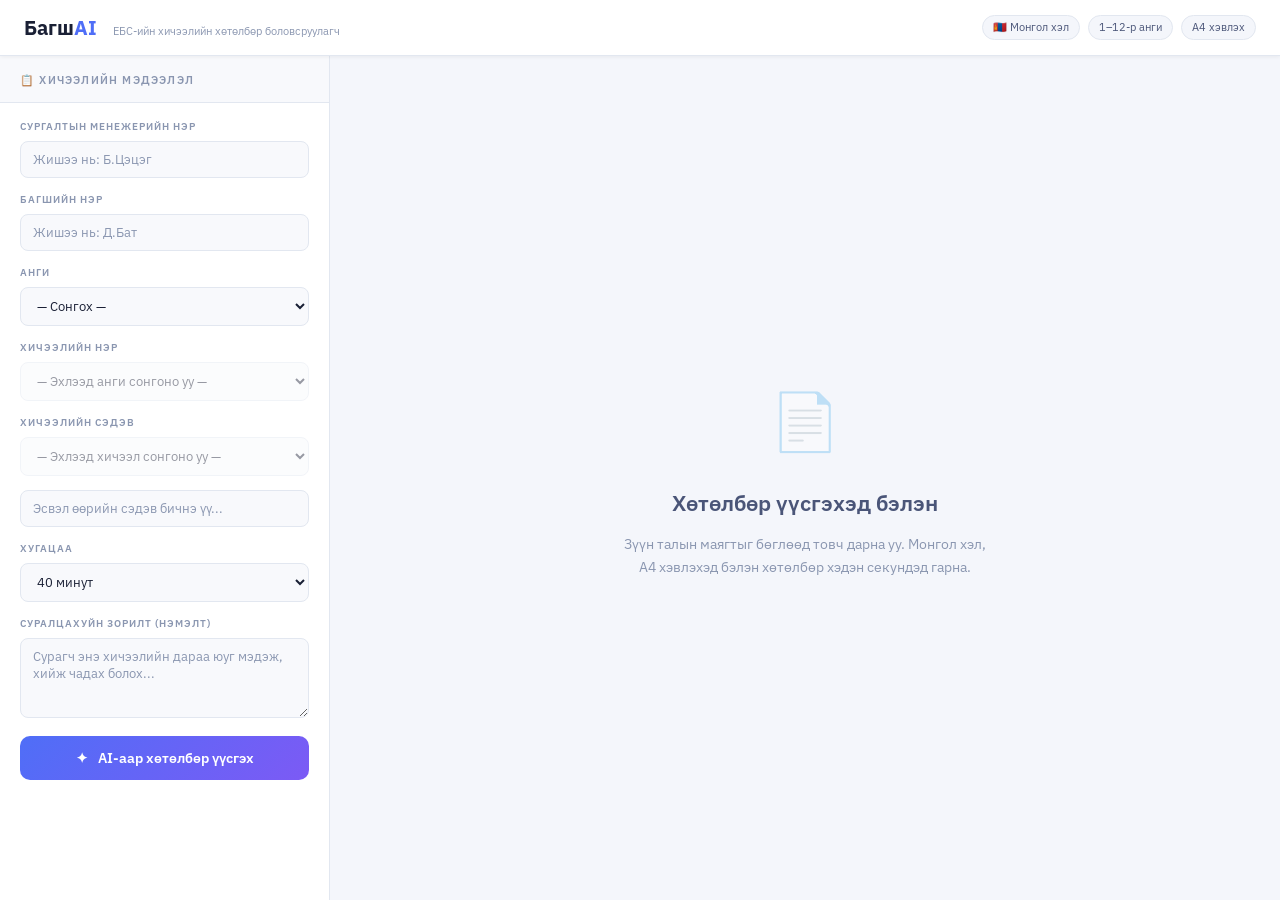
<file: templates/index.html>
<!DOCTYPE html>
<html lang="mn">
<head>
    <meta charset="UTF-8">
    <meta name="viewport" content="width=device-width, initial-scale=1.0">
    <title>БагшAI — Хичээлийн Хөтөлбөр Боловсруулагч</title>
    <link rel="preconnect" href="https://fonts.googleapis.com">
    <link href="https://fonts.googleapis.com/css2?family=IBM+Plex+Sans:wght@300;400;500;600;700&family=IBM+Plex+Mono:wght@400;500&display=swap" rel="stylesheet">
    <style>
:root {
  --bg-primary: #f4f6fb;
  --bg-secondary: #ffffff;
  --bg-card: #ffffff;
  --bg-input: #f8f9fc;
  --border: #e2e7f0;
  --border-focus: #4f6ef7;
  --text-primary: #1a2035;
  --text-secondary: #4a5578;
  --text-muted: #8a96b0;
  --accent: #4f6ef7;
  --accent-hover: #3a5ce0;
  --accent-glow: rgba(79, 110, 247, 0.15);
  --panel-width: 330px;
  --nav-height: 56px;
}
*, *::before, *::after { box-sizing: border-box; margin: 0; padding: 0; }
html, body { height: 100%; font-family: 'IBM Plex Sans', sans-serif; background: var(--bg-primary); color: var(--text-primary); font-size: 14px; line-height: 1.6; overflow: hidden; }

.navbar { position: fixed; top: 0; left: 0; right: 0; height: var(--nav-height); background: #ffffff; border-bottom: 1px solid var(--border); display: flex; align-items: center; justify-content: space-between; padding: 0 24px; z-index: 100; box-shadow: 0 1px 4px rgba(0,0,0,0.06); }
.brand-text { font-size: 20px; font-weight: 700; color: var(--text-primary); }
.brand-ai { color: var(--accent); }
.brand-sub { font-size: 11px; color: var(--text-muted); margin-left: 12px; }
.nav-meta { display: flex; gap: 8px; }
.meta-badge { font-size: 11px; padding: 3px 10px; border-radius: 100px; border: 1px solid var(--border); color: var(--text-secondary); background: var(--bg-primary); }

.main-layout { display: flex; height: 100vh; padding-top: var(--nav-height); }

.input-panel { width: var(--panel-width); min-width: var(--panel-width); background: #ffffff; border-right: 1px solid var(--border); display: flex; flex-direction: column; overflow: hidden; }
.panel-header { padding: 16px 20px 12px; border-bottom: 1px solid var(--border); background: #f8f9fc; }
.panel-title { font-size: 11px; font-weight: 600; letter-spacing: 1.2px; text-transform: uppercase; color: var(--text-muted); display: flex; align-items: center; gap: 8px; }
.form-body { flex: 1; overflow-y: auto; padding: 16px 20px; display: flex; flex-direction: column; gap: 14px; }
.form-body::-webkit-scrollbar { width: 4px; }
.form-body::-webkit-scrollbar-thumb { background: #cdd3e0; border-radius: 2px; }
.form-section { display: flex; flex-direction: column; gap: 6px; }
.form-label { font-size: 10px; font-weight: 600; letter-spacing: 1px; color: var(--text-muted); text-transform: uppercase; }
.form-input, .form-select, .form-textarea { background: var(--bg-input); border: 1px solid var(--border); border-radius: 8px; color: var(--text-primary); font-family: 'IBM Plex Sans', sans-serif; font-size: 13px; padding: 9px 12px; width: 100%; transition: border-color 0.2s, box-shadow 0.2s; outline: none; }
.form-input::placeholder, .form-textarea::placeholder { color: var(--text-muted); }
.form-input:focus, .form-select:focus, .form-textarea:focus { border-color: var(--border-focus); box-shadow: 0 0 0 3px var(--accent-glow); background: #fff; }
.form-select option { background: #ffffff; color: var(--text-primary); }
.form-select:disabled { opacity: 0.45; cursor: not-allowed; }
.form-textarea { resize: vertical; min-height: 80px; }
.mt-8 { margin-top: 8px; }
.generate-btn { display: flex; align-items: center; justify-content: center; gap: 10px; width: 100%; padding: 13px; background: linear-gradient(135deg, var(--accent), #7c5af5); border: none; border-radius: 10px; color: #fff; font-family: 'IBM Plex Sans', sans-serif; font-size: 14px; font-weight: 600; cursor: pointer; transition: all 0.3s; margin-top: 4px; }
.generate-btn:hover { background: linear-gradient(135deg, var(--accent-hover), #6a48e0); transform: translateY(-1px); box-shadow: 0 8px 24px rgba(79,110,247,0.3); }

.output-panel { flex: 1; overflow-y: auto; background: var(--bg-primary); }
.output-panel::-webkit-scrollbar { width: 6px; }
.output-panel::-webkit-scrollbar-thumb { background: #cdd3e0; border-radius: 3px; }

.empty-state { display: flex; flex-direction: column; align-items: center; justify-content: center; height: 100%; text-align: center; padding: 40px; }
.empty-icon { font-size: 56px; margin-bottom: 20px; opacity: 0.4; }
.empty-title { font-size: 22px; font-weight: 600; color: var(--text-secondary); margin-bottom: 12px; }
.empty-desc { font-size: 14px; color: var(--text-muted); max-width: 380px; line-height: 1.7; }

.loading-state { display: flex; flex-direction: column; align-items: center; justify-content: center; height: 100%; gap: 20px; color: var(--text-secondary); }
.loader-ring { width: 48px; height: 48px; border: 3px solid var(--border); border-top-color: var(--accent); border-radius: 50%; animation: spin 0.8s linear infinite; }

.plan-actions { position: sticky; top: 0; z-index: 10; display: flex; gap: 8px; padding: 12px 32px; background: rgba(244,246,251,0.92); backdrop-filter: blur(8px); border-bottom: 1px solid var(--border); }
.action-btn { padding: 7px 16px; border-radius: 7px; border: 1px solid var(--border); background: #ffffff; color: var(--text-primary); font-family: 'IBM Plex Sans', sans-serif; font-size: 12px; font-weight: 500; cursor: pointer; transition: all 0.2s; }
.action-btn:hover { background: var(--accent); border-color: var(--accent); color: #fff; }
.action-btn.secondary:hover { background: var(--bg-input); border-color: var(--text-muted); color: var(--text-primary); }

.plan-document { max-width: 820px; margin: 24px auto; padding: 0 32px 48px; animation: slideUp 0.4s ease; }
.doc-header { background: #ffffff; border: 1px solid var(--border); border-radius: 12px; padding: 24px 28px; margin-bottom: 20px; box-shadow: 0 1px 4px rgba(0,0,0,0.05); }
.doc-header-top { display: flex; justify-content: space-between; align-items: flex-start; margin-bottom: 16px; padding-bottom: 16px; border-bottom: 1px solid var(--border); }
.doc-badge { background: linear-gradient(135deg, var(--accent), #7c5af5); color: white; padding: 4px 14px; border-radius: 100px; font-size: 11px; font-weight: 600; letter-spacing: 0.5px; white-space: nowrap; }
.doc-meta-grid { display: grid; grid-template-columns: repeat(4, 1fr); gap: 16px; }
.doc-meta-item { display: flex; flex-direction: column; gap: 3px; }
.doc-meta-label { font-size: 10px; font-weight: 600; letter-spacing: 1px; color: var(--text-muted); text-transform: uppercase; }
.doc-meta-value { font-size: 14px; font-weight: 600; color: var(--text-primary); }

.plan-section { background: #ffffff; border: 1px solid var(--border); border-radius: 12px; margin-bottom: 16px; overflow: hidden; box-shadow: 0 1px 3px rgba(0,0,0,0.04); }
.section-header { display: flex; align-items: center; gap: 12px; padding: 14px 20px; border-bottom: 1px solid var(--border); background: #f8f9fc; }
.section-num { width: 26px; height: 26px; border-radius: 6px; display: flex; align-items: center; justify-content: center; font-size: 12px; font-weight: 700; flex-shrink: 0; }
.section-num.red   { background: rgba(192,57,43,0.12);  color: #c0392b; }
.section-num.blue  { background: rgba(36,113,163,0.12); color: #2471a3; }
.section-num.green { background: rgba(30,132,73,0.12);  color: #1e8449; }
.section-num.orange{ background: rgba(211,84,0,0.12);   color: #d35400; }
.section-title { font-size: 13px; font-weight: 700; color: var(--text-primary); letter-spacing: 0.3px; text-transform: uppercase; }
.section-body { padding: 20px; }

.bloom-grid { display: grid; grid-template-columns: repeat(3, 1fr); gap: 12px; }
.bloom-card { border-radius: 8px; padding: 14px; border: 1px solid; }
.bloom-card.a { background: #f0faf1; border-color: #a8d5ab; }
.bloom-card.b { background: #eef5ff; border-color: #9ec4f5; }
.bloom-card.c { background: #fff8ee; border-color: #f5c87a; }
.bloom-label { font-size: 10px; font-weight: 700; letter-spacing: 1.5px; text-transform: uppercase; margin-bottom: 6px; }
.bloom-card.a .bloom-label { color: #2e7d32; }
.bloom-card.b .bloom-label { color: #1565c0; }
.bloom-card.c .bloom-label { color: #e65100; }
.bloom-name { font-size: 11px; font-weight: 600; color: var(--text-secondary); margin-bottom: 6px; }
.bloom-text { font-size: 12px; color: var(--text-secondary); line-height: 1.6; }

.design-grid { display: grid; grid-template-columns: 1fr 1fr 1fr; gap: 12px; }
.design-item { background: var(--bg-input); border-radius: 8px; padding: 14px; border: 1px solid var(--border); }
.design-item-label { font-size: 10px; font-weight: 700; letter-spacing: 1px; text-transform: uppercase; color: var(--accent); margin-bottom: 6px; }
.design-item-text { font-size: 12px; color: var(--text-secondary); line-height: 1.7; }

.stages-table { width: 100%; border-collapse: collapse; }
.stages-table th { font-size: 10px; font-weight: 700; letter-spacing: 0.8px; text-transform: uppercase; color: var(--text-muted); padding: 10px 12px; text-align: left; border-bottom: 1px solid var(--border); background: #f8f9fc; }
.stages-table td { padding: 14px 12px; font-size: 12px; color: var(--text-secondary); vertical-align: top; border-bottom: 1px solid var(--border); line-height: 1.7; }
.stages-table tr:last-child td { border-bottom: none; }
.stage-name { font-weight: 700; font-size: 12px; color: var(--text-primary); white-space: nowrap; }
.stage-time { font-size: 11px; color: var(--text-muted); font-family: 'IBM Plex Mono', monospace; margin-top: 2px; }

.diff-grid { display: grid; grid-template-columns: 1fr 1fr; gap: 12px; }
.diff-card { background: var(--bg-input); border-radius: 8px; padding: 14px; border: 1px solid var(--border); }
.diff-icon { font-size: 20px; margin-bottom: 6px; }
.diff-label { font-size: 10px; font-weight: 700; letter-spacing: 1px; text-transform: uppercase; color: var(--text-muted); margin-bottom: 6px; }
.diff-text { font-size: 12px; color: var(--text-secondary); line-height: 1.7; }

.hidden { display: none !important; }
@keyframes slideUp { from { opacity: 0; transform: translateY(16px); } to { opacity: 1; transform: translateY(0); } }
@keyframes spin { to { transform: rotate(360deg); } }

@media print {
  /* ── Хуудасны үндсэн тохиргоо ── */
  @page {
    size: A4;
    margin: 15mm 15mm 15mm 15mm;
  }

  * {
    -webkit-print-color-adjust: exact !important;
    print-color-adjust: exact !important;
    box-sizing: border-box !important;
  }

  html, body {
    background: white !important;
    color: black !important;
    overflow: visible !important;
    height: auto !important;
    font-size: 10pt !important;
    line-height: 1.5 !important;
  }

  /* ── Нуух элементүүд ── */
  .navbar,
  .input-panel,
  .plan-actions,
  .fallback-notice {
    display: none !important;
  }

  /* ── Layout засах ── */
  .main-layout {
    display: block !important;
    padding-top: 0 !important;
    height: auto !important;
    overflow: visible !important;
  }

  .output-panel {
    display: block !important;
    overflow: visible !important;
    height: auto !important;
    background: white !important;
    width: 100% !important;
  }

  /* ── Баримт бичгийн контейнер ── */
  .plan-document {
    max-width: 100% !important;
    width: 100% !important;
    margin: 0 !important;
    padding: 0 !important;
    animation: none !important;
  }

  /* ── Толгой хэсэг ── */
  .doc-header {
    background: #f0f0f0 !important;
    border: 1.5pt solid #333 !important;
    border-radius: 0 !important;
    padding: 10pt 12pt !important;
    margin-bottom: 8pt !important;
    break-inside: avoid !important;
    page-break-inside: avoid !important;
  }

  .doc-header-top {
    margin-bottom: 8pt !important;
    padding-bottom: 8pt !important;
  }

  .doc-badge {
    background: #333 !important;
    color: white !important;
    font-size: 8pt !important;
    padding: 2pt 8pt !important;
    border-radius: 4pt !important;
  }

  .doc-meta-grid {
    display: grid !important;
    grid-template-columns: repeat(4, 1fr) !important;
    gap: 8pt !important;
  }

  .doc-meta-label { color: #555 !important; font-size: 8pt !important; }
  .doc-meta-value { color: black !important; font-size: 10pt !important; }

  /* ── Секцүүд — хуудас дотор таслагдахгүй байхаар ── */
  .plan-section {
    background: white !important;
    border: 1pt solid #aaa !important;
    border-radius: 0 !important;
    margin-bottom: 6pt !important;
    overflow: visible !important;
    break-inside: avoid !important;
    page-break-inside: avoid !important;
  }

  /* Зорилт секц нь жижиг тул хамт байх ёстой */
  .plan-section:nth-child(2) {
    break-before: auto !important;
  }

  /* Хүснэгт секц том тул шинэ хуудасаас эхэлж болно */
  .plan-section:nth-child(4) {
    break-before: auto !important;
    break-inside: auto !important;
    page-break-inside: auto !important;
  }

  .section-header {
    background: #e8e8e8 !important;
    border-bottom: 1pt solid #aaa !important;
    border-radius: 0 !important;
    padding: 6pt 10pt !important;
    break-inside: avoid !important;
    page-break-inside: avoid !important;
  }

  .section-title {
    color: black !important;
    font-size: 9pt !important;
  }

  .section-num {
    color: black !important;
    background: #ccc !important;
    border-radius: 3pt !important;
    width: 18pt !important;
    height: 18pt !important;
    font-size: 9pt !important;
  }

  .section-body {
    padding: 8pt 10pt !important;
  }

  /* ── Bloom карт ── */
  .bloom-grid {
    display: grid !important;
    grid-template-columns: repeat(3, 1fr) !important;
    gap: 6pt !important;
    break-inside: avoid !important;
    page-break-inside: avoid !important;
  }

  .bloom-card {
    border-radius: 3pt !important;
    padding: 6pt 8pt !important;
    break-inside: avoid !important;
    page-break-inside: avoid !important;
  }

  .bloom-card.a { background: #f0faf1 !important; border-color: #a8d5ab !important; }
  .bloom-card.b { background: #eef5ff !important; border-color: #9ec4f5 !important; }
  .bloom-card.c { background: #fff8ee !important; border-color: #f5c87a !important; }

  .bloom-label { font-size: 7pt !important; }
  .bloom-name  { font-size: 8pt !important; }
  .bloom-text  { font-size: 8.5pt !important; color: #222 !important; }

  /* ── Дизайн grid ── */
  .design-grid {
    display: grid !important;
    grid-template-columns: repeat(3, 1fr) !important;
    gap: 6pt !important;
    break-inside: avoid !important;
    page-break-inside: avoid !important;
  }

  .design-item {
    background: #f5f5f5 !important;
    border: 0.5pt solid #ccc !important;
    border-radius: 3pt !important;
    padding: 6pt 8pt !important;
    break-inside: avoid !important;
  }

  .design-item-label { font-size: 7pt !important; color: #333 !important; }
  .design-item-text  { font-size: 8.5pt !important; color: #222 !important; }

  /* ── Үе шатны хүснэгт ── */
  .stages-table {
    width: 100% !important;
    border-collapse: collapse !important;
    font-size: 8pt !important;
    table-layout: fixed !important;
  }

  .stages-table th {
    background: #e0e0e0 !important;
    color: black !important;
    border: 0.5pt solid #999 !important;
    padding: 5pt 6pt !important;
    font-size: 7.5pt !important;
    text-align: left !important;
  }

  .stages-table td {
    color: #111 !important;
    border: 0.5pt solid #bbb !important;
    padding: 5pt 6pt !important;
    vertical-align: top !important;
    font-size: 8pt !important;
    line-height: 1.4 !important;
    /* Хүснэгтийн мөр хуудас дамжиж болно */
    break-inside: auto !important;
    page-break-inside: auto !important;
  }

  /* Баганын өргөн тогтоох */
  .stages-table th:nth-child(1),
  .stages-table td:nth-child(1) { width: 12% !important; }
  .stages-table th:nth-child(2),
  .stages-table td:nth-child(2) { width: 13% !important; }
  .stages-table th:nth-child(3),
  .stages-table td:nth-child(3) { width: 28% !important; }
  .stages-table th:nth-child(4),
  .stages-table td:nth-child(4) { width: 28% !important; }
  .stages-table th:nth-child(5),
  .stages-table td:nth-child(5) { width: 19% !important; }

  .stage-name { font-size: 8pt !important; color: black !important; }
  .stage-time { font-size: 7.5pt !important; color: #444 !important; }

  /* ── Ялгавартай хандлага ── */
  .diff-grid {
    display: grid !important;
    grid-template-columns: 1fr 1fr !important;
    gap: 6pt !important;
    break-inside: avoid !important;
    page-break-inside: avoid !important;
  }

  .diff-card {
    background: #f5f5f5 !important;
    border: 0.5pt solid #ccc !important;
    border-radius: 3pt !important;
    padding: 6pt 8pt !important;
    break-inside: avoid !important;
  }

  .diff-label { font-size: 7pt !important; color: #444 !important; }
  .diff-text  { font-size: 8.5pt !important; color: #222 !important; }
}
    </style>
</head>
<body>
    <nav class="navbar">
        <div style="display:flex;align-items:baseline;gap:4px;">
            <span class="brand-text">Багш<span class="brand-ai">AI</span></span>
            <span class="brand-sub">ЕБС-ийн хичээлийн хөтөлбөр боловсруулагч</span>
        </div>
        <div class="nav-meta">
            <span class="meta-badge">🇲🇳 Монгол хэл</span>
            <span class="meta-badge">1–12-р анги</span>
            <span class="meta-badge">A4 хэвлэх</span>
        </div>
    </nav>

    <main class="main-layout">
        <aside class="input-panel">
            <div class="panel-header">
                <div class="panel-title">📋 Хичээлийн мэдээлэл</div>
            </div>
            <div class="form-body">
                <div class="form-section">
                    <label class="form-label">Сургалтын менежерийн нэр</label>
                    <input type="text" id="managerName" class="form-input" placeholder="Жишээ нь: Б.Цэцэг">
                </div>
                <div class="form-section">
                    <label class="form-label">Багшийн нэр</label>
                    <input type="text" id="teacherName" class="form-input" placeholder="Жишээ нь: Д.Бат">
                </div>
                <div class="form-section">
                    <label class="form-label">Анги</label>
                    <select id="gradeSelect" class="form-select" onchange="loadSubjects()">
                        <option value="">— Сонгох —</option>
                    </select>
                </div>
                <div class="form-section">
                    <label class="form-label">Хичээлийн нэр</label>
                    <select id="subjectSelect" class="form-select" onchange="loadTopics()" disabled>
                        <option value="">— Эхлээд анги сонгоно уу —</option>
                    </select>
                </div>
                <div class="form-section">
                    <label class="form-label">Хичээлийн сэдэв</label>
                    <select id="topicSelect" class="form-select" disabled>
                        <option value="">— Эхлээд хичээл сонгоно уу —</option>
                    </select>
                    <input type="text" id="topicCustom" class="form-input mt-8" placeholder="Эсвэл өөрийн сэдэв бичнэ үү...">
                </div>
                <div class="form-section">
                    <label class="form-label">Хугацаа</label>
                    <select id="periodSelect" class="form-select">
                        <option value="40">40 минут</option>
                        <option value="45">45 минут</option>
                        <option value="80">80 минут (давхар)</option>
                        <option value="90">90 минут (давхар)</option>
                    </select>
                </div>
                <div class="form-section">
                    <label class="form-label">Суралцахуйн зорилт (нэмэлт)</label>
                    <textarea id="objectives" class="form-textarea" rows="3" placeholder="Сурагч энэ хичээлийн дараа юуг мэдэж, хийж чадах болох..."></textarea>
                </div>
                <button class="generate-btn" onclick="generatePlan()">
                    <span>✦</span> AI-аар хөтөлбөр үүсгэх
                </button>
            </div>
        </aside>

        <section class="output-panel" id="outputPanel">
            <div class="empty-state" id="emptyState">
                <div class="empty-icon">📄</div>
                <h3 class="empty-title">Хөтөлбөр үүсгэхэд бэлэн</h3>
                <p class="empty-desc">Зүүн талын маягтыг бөглөөд товч дарна уу. Монгол хэл, A4 хэвлэхэд бэлэн хөтөлбөр хэдэн секундэд гарна.</p>
            </div>
            <div class="loading-state hidden" id="loadingState">
                <div class="loader-ring"></div>
                <p>Хөтөлбөр боловсруулж байна...</p>
            </div>
            <div class="hidden" id="planOutput">
                <div class="plan-actions">
                    <button class="action-btn" onclick="window.print()">🖨️ Хэвлэх</button>
                    <button class="action-btn" onclick="copyText()">📋 Хуулах</button>
                    <button class="action-btn secondary" onclick="resetOutput()">🔄 Шинэчлэх</button>
                </div>
                <div id="planContent"></div>
            </div>
        </section>
    </main>

<script>
// ======================================
// CURRICULUM DATA (embedded)
// ======================================
const CURRICULUM = {
  "1": { label: "1-р анги", subjects: {
    "Монгол хэл": ["Үсэг, авиа", "Уншлага", "Бичлэг", "Яриа хэлэлцээ", "Текст ойлголт"],
    "Математик": ["Тоо 1-10", "Нэмэх хасах", "Геометрийн хэлбэр", "Хэмжих"],
    "Байгаль судлал": ["Амьд ертөнц", "Байгаль ба хүн", "Улирал", "Ус, агаар"],
    "Хөгжим": ["Дуу хөгжим", "Хэмнэл", "Дуу дуулах"],
    "Дүрслэх урлаг": ["Зурах", "Будах", "Гар урлал"],
    "Биеийн тамир": ["Дасгал хөдөлгөөн", "Тоглоом", "Гүйлт"]
  }},
  "2": { label: "2-р анги", subjects: {
    "Монгол хэл": ["Эгшиг гийгүүлэгч", "Үгийн бүтэц", "Өгүүлбэр", "Уншлага", "Найруулга"],
    "Математик": ["Тоо 1-100", "Нэмэх хасах", "Үржүүлэх хуваах эхлэл", "Хэмжих нэгж"],
    "Байгаль судлал": ["Ургамал", "Амьтан", "Хөрс, чулуу", "Цаг уур"],
    "Хөгжим": ["Нотын мэдлэг эхлэл", "Ардын дуу", "Хэмнэл дасгал"],
    "Дүрслэх урлаг": ["Зурах аргачлал", "Өнгөний онол", "Ардын хээ"],
    "Биеийн тамир": ["Гимнастик", "Гүйлт", "Тоглоом"]
  }},
  "3": { label: "3-р анги", subjects: {
    "Монгол хэл": ["Үг хэллэг", "Найруулга зохиол", "Уран зохиол", "Дүрэм"],
    "Математик": ["Үржүүлэх хуваах", "Бутархай эхлэл", "Геометри", "Даалгавар"],
    "Байгаль судлал": ["Экосистем", "Байгаль хамгаалал", "Эрчим хүч", "Тэнгэр орчлон"],
    "Нийгэм": ["Гэр бүл", "Нийгэм", "Монгол уламжлал"],
    "Хөгжим": ["Нот унших", "Хөгжим зохиох", "Хамтлаг"],
    "Биеийн тамир": ["Гимнастик", "Бөх", "Сагсан бөмбөг", "Хурд чадвар"]
  }},
  "4": { label: "4-р анги", subjects: {
    "Монгол хэл": ["Уран зохиол шинжлэл", "Эссэ бичих", "Ярианы соёл", "Яруу найраг"],
    "Математик": ["Бутархай тоо", "Хувь", "Геометрийн хэмжээ", "Статистик эхлэл"],
    "Байгаль орчин": ["Байгалийн нөөц", "Цаг уур", "Газрын гадарга", "Экологи"],
    "Нийгэм": ["Монголын түүх", "Нийгмийн тогтолцоо", "Хуулийн мэдлэг"],
    "Англи хэл": ["Алфавит", "Үндсэн үгсийн сан", "Мэндчилгээ", "Өнгөрсөн цаг"],
    "Биеийн тамир": ["Хөнгөн атлетик", "Тэмцээн", "Бие бялдар"]
  }},
  "5": { label: "5-р анги", subjects: {
    "Монгол хэл, уран зохиол": ["Найруулга зүй", "Уран зохиолын онол", "Ардын аман зохиол", "Орчин үеийн зохиол"],
    "Математик": ["Натурал тоо", "Бутархай", "Хувь тэнцвэр", "Геометри"],
    "Физик": ["Хөдөлгөөн", "Хүч", "Дулаан", "Дуу чимээ"],
    "Хими": ["Бодис", "Холимог", "Химийн урвал эхлэл"],
    "Биологи": ["Эс", "Ургамлын биологи", "Амьтны биологи"],
    "Газарзүй": ["Дэлхийн зураг", "Цаг агаар", "Монголын газарзүй"],
    "Түүх": ["Эртний түүх", "Монголын эртний соёл"],
    "Англи хэл": ["Present Simple", "Present Continuous", "Vocabulary", "Reading"],
    "Биеийн тамир": ["Волейбол", "Сагсан бөмбөг", "Хөнгөн атлетик"]
  }},
  "6": { label: "6-р анги", subjects: {
    "Монгол хэл, уран зохиол": ["Хэлний систем", "Зохиол найруулга", "Уран зохиолын шинжлэл", "Яруу найраг"],
    "Математик": ["Бүхэл тоо", "Оновчлол", "Геометр", "Координатын систем"],
    "Физик": ["Механик", "Гидростатик", "Дулаан шилжилт"],
    "Хими": ["Атом, молекул", "Химийн бондын төрөл", "Хүчил суурь"],
    "Биологи": ["Бактери, вирус", "Ургамлын систем", "Амьтны систем"],
    "Газарзүй": ["Уур амьсгал", "Усны нөөц", "Дэлхийн бүс нутаг"],
    "Түүх": ["Дундад зууны Монгол", "Дэлхийн түүх"],
    "Англи хэл": ["Past Simple", "Past Continuous", "will for future predictions", "Modal verbs"],
    "Мэдээлэл зүй": ["Компьютерийн үндэс", "Интернэт", "Мэдээлэл боловсруулалт"]
  }},
  "7": { label: "7-р анги", subjects: {
    "Монгол хэл, уран зохиол": ["Синтакс", "Үгийн аялгуу", "Нийтлэлийн жанр", "Орчин үеийн зохиол"],
    "Алгебр": ["Алгебрийн илэрхийлэл", "Тэгшитгэл", "Тэнцэтгэл бус", "Функц"],
    "Геометр": ["Гурвалжин", "Параллель шулуун", "Дунгийн теорем"],
    "Физик": ["Кинематик", "Динамик", "Хадгалагдах хуулиуд"],
    "Хими": ["Үелэх систем", "Ковалент бонд", "Исэлдэн ангижрах"],
    "Биологи": ["Генетик эхлэл", "Хүний бие", "Экологи"],
    "Газарзүй": ["Эдийн засгийн газарзүй", "Хүн ам зүй", "Байгалийн баялаг"],
    "Түүх": ["Монголын иргэний дайн", "Хувьсгалын үе", "Социализм"],
    "Англи хэл": ["Present Perfect", "Passive voice", "Conditionals", "Reported speech"],
    "Мэдээлэл зүй": ["Алгоритм", "Scratch програмчлал", "Мэдээллийн сан эхлэл"]
  }},
  "8": { label: "8-р анги", subjects: {
    "Монгол хэл, уран зохиол": ["Морфологи", "Уран зохиолын дүн шинжилгээ", "Эссэ", "Орчуулга онол"],
    "Алгебр": ["Квадрат тэгшитгэл", "Тоон систем", "Прогресс", "Бодлогын аргууд"],
    "Геометр": ["Дугуй", "Теорем батлалт", "Ижил хэмжээ"],
    "Физик": ["Цахилгаан", "Соронзон", "Гэрлийн физик"],
    "Хими": ["Органик хими эхлэл", "Полимер", "Хими технологи"],
    "Биологи": ["Мэдрэлийн систем", "Дааврын систем", "Хүний эрүүл мэнд"],
    "Газарзүй": ["Монголын эдийн засаг", "Байгалийн аюул", "Хотжилт"],
    "Түүх": ["Ардчиллын шилжилт", "Монголын орчин үе", "Дэлхийн дайн"],
    "Англи хэл": ["Advanced Grammar", "Academic Writing", "Listening Skills", "Debate"],
    "Мэдээлэл зүй": ["Python эхлэл", "Мэдээллийн сан", "Вэб хөгжүүлэлт"]
  }},
  "9": { label: "9-р анги", subjects: {
    "Монгол хэл, уран зохиол": ["Хэл шинжлэл", "Нийтлэл шүүмж", "Уран зохиолын судалгаа"],
    "Алгебр": ["Функцийн шинж чанар", "Тригонометр", "Вектор"],
    "Геометр": ["Координатын геометр", "Аналитик геометр", "Орон зайн геометр"],
    "Физик": ["Квант физик эхлэл", "Цөмийн физик", "Астрофизик"],
    "Хими": ["Органик хими", "Аналитик хими", "Биохими эхлэл"],
    "Биологи": ["Молекул биологи", "Эволюц", "Экосистем"],
    "Нийгмийн ухаан": ["Эдийн засаг", "Социологи", "Улс төр судлал"],
    "Түүх": ["Орчин үеийн дэлхий", "Глобалчлал", "Монгол ба дэлхий"],
    "Англи хэл": ["IELTS бэлтгэл", "Academic English", "Research Skills"],
    "Мэдээлэл зүй": ["Python дэвшилтэт", "Алгоритм", "Хиймэл оюун"]
  }},
  "10": { label: "10-р анги", subjects: {
    "Монгол хэл, уран зохиол": ["Уран зохиолын онол", "Дэлхийн уран зохиол", "Хэвлэл мэдээлэл"],
    "Математик шинжлэл": ["Дифференциал тооцоо эхлэл", "Интеграл тооцоо", "Тоон онол"],
    "Статистик магадлал": ["Магадлалын онол", "Статистик дүн шинжилгээ", "Мэдээлэл дүрслэл"],
    "Физик": ["Харьцангуйн онол", "Цахилгаан соронзон долгион", "Оптик"],
    "Хими": ["Хими термодинамик", "Электрохими", "Аналитик химийн аргууд"],
    "Биологи": ["Генетик инженерчлэл", "Биотехнологи", "Байгаль хамгаалал"],
    "Эдийн засаг": ["Макро эдийн засаг", "Зах зээлийн эдийн засаг", "Монголын эдийн засаг"],
    "Түүх": ["Монголын нийгэм шилжилт", "Олон улсын харилцаа"],
    "Англи хэл": ["Business English", "Academic Writing", "Presentation Skills"],
    "Мэдээлэл зүй": ["Хиймэл оюун", "Machine Learning эхлэл", "Мэдээллийн шинжлэх ухаан"]
  }},
  "11": { label: "11-р анги", subjects: {
    "Монгол хэл, уран зохиол": ["Дэлхийн уран зохиол", "Судалгааны арга", "Хэл соёл харилцаа"],
    "Математик": ["Дифференциал тооцоо", "Интеграл тооцоо", "Диффенциал тэгшитгэл"],
    "Физик": ["Квант механик", "Цөмийн урвал", "Дулааны инженерчлэл"],
    "Хими": ["Органик нийлэгжилт", "Хими кинетик", "Спектроскопи"],
    "Биологи": ["Нейробиологи", "Иммунологи", "Биофизик"],
    "Нийгмийн ухаан": ["Философи", "Ёс зүй", "Утга зохиолын философи"],
    "Англи хэл": ["Advanced Academic", "Research Paper", "Critical Thinking"],
    "Мэдээлэл зүй": ["Сүлжээний технологи", "Кибер аюулгүй байдал", "Хөгжүүлэлт"]
  }},
  "12": { label: "12-р анги", subjects: {
    "Монгол хэл, уран зохиол": ["Судалгааны зохиол", "ЭЕШ бэлтгэл", "Хэл шинжлэлийн дүн шинжилгээ"],
    "Математик": ["ЭЕШ бэлтгэл", "Дэвшилтэт интеграл", "Тооны онол"],
    "Физик": ["ЭЕШ бэлтгэл", "Орчин үеийн физик", "Физикийн судалгаа"],
    "Хими": ["ЭЕШ бэлтгэл", "Хими судалгаа", "Үйлдвэрийн хими"],
    "Биологи": ["ЭЕШ бэлтгэл", "Биологийн судалгаа", "Эрүүл мэнд судлал"],
    "Нийгмийн ухаан": ["ЭЕШ бэлтгэл", "Эрх зүй", "Олон улсын харилцаа"],
    "Англи хэл": ["IELTS/TOEFL", "ЭЕШ бэлтгэл", "Олон улсын шалгалт"],
    "Мэдээлэл зүй": ["Дипломын ажил", "Хиймэл оюун хэрэглээ", "Системийн архитектур"]
  }}
};

// Populate grade dropdown
window.onload = function() {
  const sel = document.getElementById('gradeSelect');
  Object.entries(CURRICULUM).forEach(([num, data]) => {
    const opt = document.createElement('option');
    opt.value = num;
    opt.textContent = data.label;
    sel.appendChild(opt);
  });
};

function loadSubjects() {
  const grade = document.getElementById('gradeSelect').value;
  const subjectSel = document.getElementById('subjectSelect');
  const topicSel = document.getElementById('topicSelect');
  subjectSel.innerHTML = '<option value="">— Сонгох —</option>';
  topicSel.innerHTML = '<option value="">— Эхлээд хичээл сонгоно уу —</option>';
  subjectSel.disabled = !grade;
  topicSel.disabled = true;
  if (!grade) return;
  Object.keys(CURRICULUM[grade].subjects).forEach(s => {
    const opt = document.createElement('option');
    opt.value = s; opt.textContent = s;
    subjectSel.appendChild(opt);
  });
  subjectSel.disabled = false;
}

function loadTopics() {
  const grade = document.getElementById('gradeSelect').value;
  const subject = document.getElementById('subjectSelect').value;
  const topicSel = document.getElementById('topicSelect');
  topicSel.innerHTML = '<option value="">— Сонгох —</option>';
  topicSel.disabled = true;
  if (!grade || !subject) return;
  (CURRICULUM[grade].subjects[subject] || []).forEach(t => {
    const opt = document.createElement('option');
    opt.value = t; opt.textContent = t;
    topicSel.appendChild(opt);
  });
  topicSel.disabled = false;
}

function generatePlan() {
  const grade = document.getElementById('gradeSelect').value;
  const subject = document.getElementById('subjectSelect').value;
  const topicSel = document.getElementById('topicSelect').value;
  const topicCustom = document.getElementById('topicCustom').value.trim();
  const topic = topicCustom || topicSel;
  const period = document.getElementById('periodSelect').value;
  const managerName = document.getElementById('managerName').value.trim();
  const teacherName = document.getElementById('teacherName').value.trim();

  if (!grade || !subject || !topic) { alert('Анги, хичээл, сэдвийг сонгоно уу!'); return; }
  
  showState('loading');
  
  // Simulate brief processing
  setTimeout(() => {
    const plan = buildPlan(grade, subject, topic, period, managerName, teacherName);
    renderPlan(plan);
    showState('output');
  }, 800);
}

function buildPlan(grade, subject, topic, period, manager, teacher) {
  const p = parseInt(period);
  const gradeLabel = CURRICULUM[grade].label;
  const intro = Math.max(5, Math.floor(p/8));
  const explore = Math.floor(p/3);
  const practice = Math.floor(p/4);
  const elaborate = Math.floor(p/6);
  const evaluate = p - intro - explore - practice - elaborate;

  return {
    header: { subject, topic, grade: gradeLabel, period: `${period} минут`, manager, teacher },
    objectives: {
      A: `Сурагч ${topic}-ийн үндсэн ойлголт, тодорхойлолтыг мэдэж, жишээ дурдах чадвартай болно.`,
      B: `Сурагч ${topic}-ийг өмнөх мэдлэгтэй холбон тайлбарлах, шинэ жишээ гаргаж чадна.`,
      C: `Сурагч ${topic}-ийн мэдлэгийг өөрийн амьдралд хэрэглэж, бүтээлч даалгавар гүйцэтгэх чадвартай болно.`
    },
    design: {
      method: `Судалгаанд суурилсан индуктив арга (Discovery Learning): сурагч жишээ дүн шинжилгээгээр дүгнэлт гаргана. Бүлгийн хамтарсан суралцахуй (Cooperative Learning) хос болон бүлгээр ажиллуулна.`,
      tools: `Wordwall.net тааламжтай интерактив дасгал; Jamboard эсвэл Padlet бүлгийн ажлын самбар; Хэлхэмж зургийн карт; ${subject}-ийн сурах бичиг.`,
      engagement: `Нийт сурагчид 4-5 хүний бүлгээр ширээний тогтмол байрлалаар ажиллана. ${topic} сэдвийн хичээлд интерактив хэрэглэгдэхүүн ашиглана.`
    },
    stages: [
      {
        name: 'I. ЭХЛЭЛ', time: intro, purpose: 'Оролцоо ба идэвхжүүлэлт',
        teacher: `Нээлттэй асуулт тавьж урьдчилсан мэдлэгийг идэвхжүүлнэ. ${topic}-тай холбоотой сонирхолтой жишээ эсвэл зураг харуулна. Хичээлийн зорилтыг тодорхойлно.`,
        student: `${topic}-тай холбоотой өөрсдийн мэдлэг, туршлагаа хуваалцана. Хос болон бүлгийн анхны санааг тэмдэглэнэ.`,
        assess: 'Нээлттэй асуулт, харилцан ярилцалт'
      },
      {
        name: 'II. СУДЛАЛ', time: explore + practice, purpose: 'Шинэ мэдлэг олж авах',
        teacher: `Алхам 1 – Explore (${Math.min(8,explore)}мин): ${topic}-ийн жишээ, нотолгоог судлуулна.\nАлхам 2 – Explain (${Math.min(7,explore)}мин): Бүлгийн дүгнэлтийг нэгтгэн тайлбарлана.\nАлхам 3 – Practice (${practice}мин): Wordwall.net дасгал, хэлхэмж карт ажиллуулна.`,
        student: `Хос болон бүлгээр ажиллан ${topic}-ийн дүрэм, шинж чанарыг өөрсдөө нээнэ. Самбарт бүлгийн дүгнэлтийг бичнэ. Практик дасгал хийнэ.`,
        assess: 'Бүлгийн танилцуулга, Wordwall тохируулга, карт ажил'
      },
      {
        name: 'III. ДҮГНЭЛТ', time: evaluate, purpose: 'Ойлголт бататгал, үнэлгээ',
        teacher: `Хичээлийн үр дүнг нэгтгэж, дараагийн холбоог тодорхойлно. Гэрийн даалгавар тайлбарлана. 3-2-1 аргаар дүгнүүлнэ.`,
        student: `3-2-1 карт бөглөнө (3 сурсан зүйл, 2 сонирхолтой, 1 асуулт). Exit ticket бөглөнө.`,
        assess: '3-2-1 карт, Exit ticket үнэлгээ'
      }
    ],
    diff: {
      support: `Дэмжлэг хэрэгтэй сурагчид: хялбаршуулсан жишээ, нөхөх дасгал, нэмэлт хос ажил, зурагт дэмжлэг`,
      advanced: `Дэвшилтэт сурагчид: ахисан түвшний даалгавар, бүтээлч хэрэглээний жишээ гаргах, бусдад тайлбарлах, нэмэлт судалгаа`
    },
    homework: `${topic}-тай холбоотой 5-7 жишээ бичиж, ямар нөхцөл байдалд хэрэглэгддэгийг тайлбарлах. Econtent дээрх нэмэлт дасгал.`
  };
}

function renderPlan(p) {
  const h = p.header;
  document.getElementById('planContent').innerHTML = `
    <div class="plan-document">
      <div class="doc-header">
        <div class="doc-header-top">
          <div>
            <div style="font-size:11px;color:#8a96b0;margin-bottom:6px;">
              ${h.manager ? `Сургалтын менежер: <strong style="color:#1a2035">${h.manager}</strong>` : 'Ерөнхий боловсролын сургууль'}
              ${h.teacher ? ` &nbsp;|&nbsp; Багш: <strong style="color:#1a2035">${h.teacher}</strong>` : ''}
            </div>
            <div style="font-size:20px;font-weight:700;color:#1a2035;">${h.subject} — ${h.topic}</div>
          </div>
          <div class="doc-badge">ХИЧЭЭЛИЙН ХӨТӨЛБӨР</div>
        </div>
        <div class="doc-meta-grid">
          <div class="doc-meta-item"><span class="doc-meta-label">Хичээл</span><span class="doc-meta-value">${h.subject}</span></div>
          <div class="doc-meta-item"><span class="doc-meta-label">Анги</span><span class="doc-meta-value">${h.grade}</span></div>
          <div class="doc-meta-item"><span class="doc-meta-label">Сэдэв</span><span class="doc-meta-value">${h.topic}</span></div>
          <div class="doc-meta-item"><span class="doc-meta-label">Хугацаа</span><span class="doc-meta-value">${h.period}</span></div>
        </div>
      </div>

      <div class="plan-section">
        <div class="section-header"><div class="section-num red">1</div><div class="section-title">Суралцахуйн зорилт</div></div>
        <div class="section-body">
          <div class="bloom-grid">
            <div class="bloom-card a"><div class="bloom-label">А — Мэдлэг</div><div class="bloom-name">Мэдэх (Know)</div><div class="bloom-text">${p.objectives.A}</div></div>
            <div class="bloom-card b"><div class="bloom-label">Б — Чадвар</div><div class="bloom-name">Ойлгох (Understand)</div><div class="bloom-text">${p.objectives.B}</div></div>
            <div class="bloom-card c"><div class="bloom-label">В — Хэрэглэгч</div><div class="bloom-name">Хэрэглэх (Apply)</div><div class="bloom-text">${p.objectives.C}</div></div>
          </div>
        </div>
      </div>

      <div class="plan-section">
        <div class="section-header"><div class="section-num blue">2</div><div class="section-title">Хичээлийн бэлтгэл ба дизайн</div></div>
        <div class="section-body">
          <div class="design-grid">
            <div class="design-item"><div class="design-item-label">Арга зүй</div><div class="design-item-text">${p.design.method}</div></div>
            <div class="design-item"><div class="design-item-label">Хэрэглэгдэхүүн & Цахим</div><div class="design-item-text">${p.design.tools}</div></div>
            <div class="design-item"><div class="design-item-label">Ангийн зохион байгуулалт</div><div class="design-item-text">${p.design.engagement}</div></div>
          </div>
        </div>
      </div>

      <div class="plan-section">
        <div class="section-header"><div class="section-num green">3</div><div class="section-title">Хичээлийн үйл ажиллагааны урсгал</div></div>
        <div class="section-body" style="padding:0;">
          <table class="stages-table">
            <thead><tr><th style="width:110px;">Үе шат</th><th>Зорилго</th><th>Багшийн үйл ажиллагаа</th><th>Сурагчийн үйл ажиллагаа</th><th style="width:130px;">Үнэлгээ</th></tr></thead>
            <tbody>
              ${p.stages.map(s => `<tr>
                <td><div class="stage-name">${s.name}</div><div class="stage-time">${s.time} мин</div></td>
                <td>${s.purpose}</td>
                <td>${s.teacher.replace(/\n/g,'<br>')}</td>
                <td>${s.student.replace(/\n/g,'<br>')}</td>
                <td>${s.assess}</td>
              </tr>`).join('')}
            </tbody>
          </table>
        </div>
      </div>

      <div class="plan-section">
        <div class="section-header"><div class="section-num orange">4</div><div class="section-title">Хичээлээс гадуур үйл ажиллагаа</div></div>
        <div class="section-body">
          <div class="diff-grid">
            <div class="diff-card"><div class="diff-icon">🎯</div><div class="diff-label">Гэрийн даалгавар</div><div class="diff-text">${p.homework}</div></div>
            <div class="diff-card"><div class="diff-icon">📊</div><div class="diff-label">Ялгавартай хандлага</div><div class="diff-text">
              <strong style="color:#66bb6a;font-size:11px;">Дэмжлэг хэрэгтэй:</strong><br>${p.diff.support}<br><br>
              <strong style="color:#ffa726;font-size:11px;">Дэвшилтэт сурагчид:</strong><br>${p.diff.advanced}
            </div></div>
          </div>
        </div>
      </div>

      <div style="text-align:center;padding-top:16px;font-size:11px;color:#8a96b0;">
        БагшAI — Монгол ЕБС-ийн хичээлийн хөтөлбөр боловсруулагч
      </div>
    </div>`;
}

function showState(s) {
  document.getElementById('emptyState').classList.add('hidden');
  document.getElementById('loadingState').classList.add('hidden');
  document.getElementById('planOutput').classList.add('hidden');
  if (s === 'empty') document.getElementById('emptyState').classList.remove('hidden');
  if (s === 'loading') document.getElementById('loadingState').classList.remove('hidden');
  if (s === 'output') document.getElementById('planOutput').classList.remove('hidden');
}

function copyText() {
  const t = document.getElementById('planContent').innerText;
  navigator.clipboard.writeText(t).then(() => {
    event.target.textContent = '✅ Хуулагдлаа!';
    setTimeout(() => event.target.textContent = '📋 Хуулах', 2000);
  });
}

function resetOutput() { showState('empty'); }
</script>
</body>
</html>
</file>
